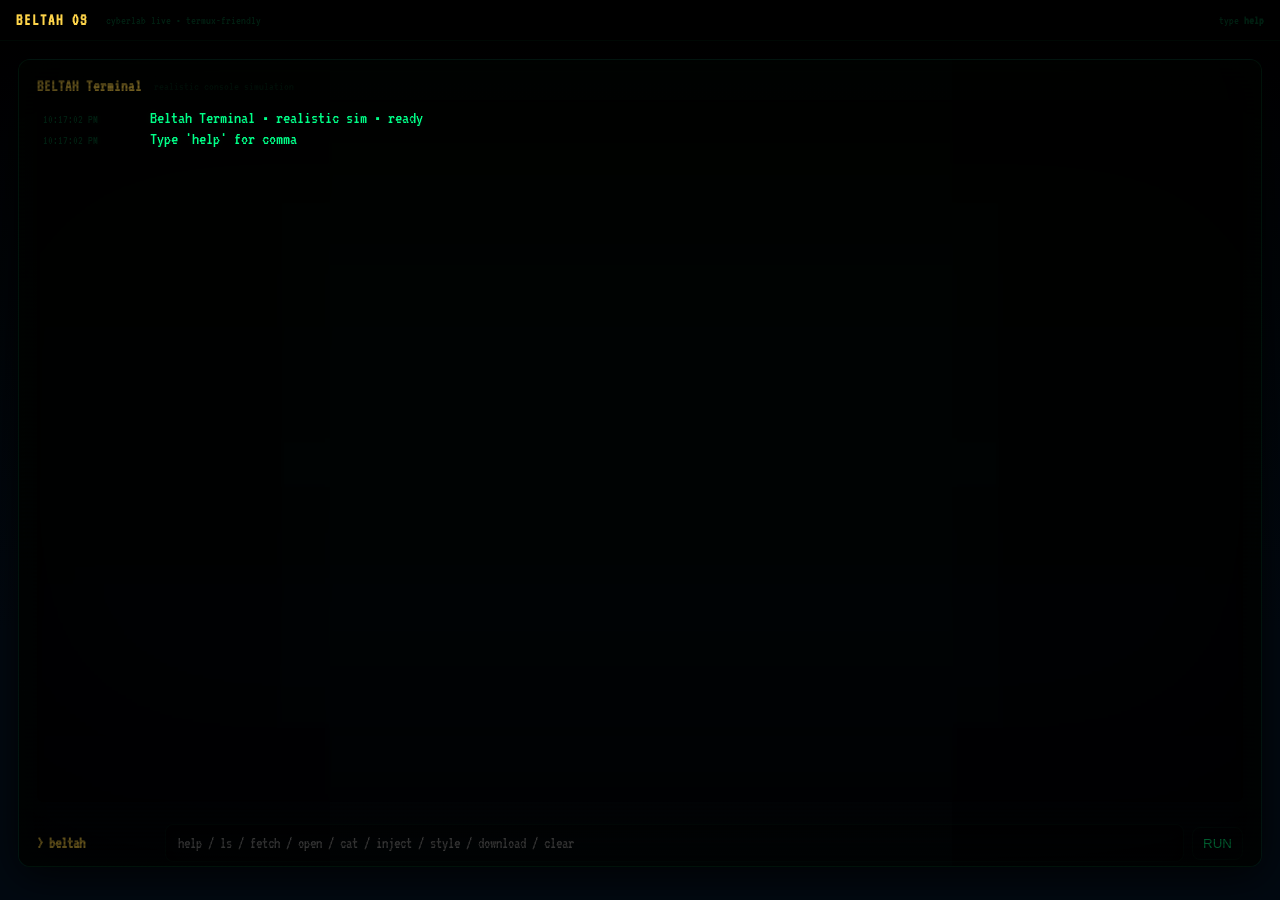
<file: index.html>
<!doctype html>
<html lang="en">
<head>
<meta charset="utf-8" />
<meta name="viewport" content="width=device-width,initial-scale=1" />
<title>BELTAH — Terminal OS (CRT mode)</title>

<!-- font (monospace hacker vibe) -->
<link href="https://fonts.googleapis.com/css2?family=VT323&display=swap" rel="stylesheet">

<style>
  :root{
    --bg:#020305;
    --term-bg: linear-gradient(180deg, rgba(0,4,2,0.98), rgba(2,6,8,0.92));
    --neon: #00ff88;
    --muted: rgba(0,255,136,0.12);
    --accent: #ffd54a;
    --glass: rgba(5,8,10,0.46);
    --mono: 'VT323', ui-monospace, SFMono-Regular, Menlo, Monaco, monospace;
    --realism-intensity: 0.28;
  }

  /* Page */
  html,body{height:100%;margin:0;background:#000;overflow:hidden;font-family:var(--mono);color:var(--neon);-webkit-font-smoothing:antialiased}
  body{background:
    radial-gradient(1200px 400px at 10% 10%, rgba(0,255,136,0.03), transparent 8%),
    radial-gradient(1000px 300px at 90% 80%, rgba(255,213,74,0.01), transparent 12%),
    linear-gradient(180deg,#000,#020911 70%);
  }

  /* Top bar */
  .topbar{position:relative;z-index:6;display:flex;align-items:center;gap:12px;padding:12px 16px;border-bottom:1px solid rgba(0,255,136,0.03);backdrop-filter: blur(2px)}
  .brand{font-weight:800;color:var(--accent);letter-spacing:2px}
  .sub{color:rgba(0,255,136,0.12);font-size:12px;margin-left:6px}
  .muted{color:rgba(0,255,136,0.12);font-size:12px;margin-left:auto}

  /* Shell layout */
  .wrap{display:flex;height:calc(100vh - 56px);gap:12px;padding:18px;box-sizing:border-box}
  .terminal{
    flex:1; background:var(--term-bg); border-radius:12px; padding:18px; box-shadow:
      0 8px 40px rgba(0,0,0,0.8),
      0 0 40px rgba(0,255,136,0.03) inset;
    border: 1px solid rgba(0,255,136,0.06);
    position:relative; overflow:hidden;
  }

  /* CRT overlays */
  .terminal::before{
    content:""; position:absolute;inset:0;pointer-events:none;
    background:linear-gradient(transparent, rgba(0,0,0,0.06));
    mix-blend-mode:overlay;
  }
  .scanlines{position:absolute;inset:0;pointer-events:none;background-image:
    repeating-linear-gradient(0deg, rgba(0,0,0,var(--realism-intensity)), rgba(0,0,0,var(--realism-intensity)) 2px, transparent 2px, transparent 4px);
    opacity:0.85;mix-blend-mode: multiply}
  .vignette{position:absolute;inset:0;pointer-events:none;box-shadow: inset 0 120px 220px rgba(0,0,0,0.6), inset 0 -120px 220px rgba(0,0,0,0.6) }

  /* Glowing header inside terminal */
  .term-header{display:flex;align-items:center;gap:12px;margin-bottom:6px}
  .term-title{color:var(--accent);font-weight:700;letter-spacing:1px}
  .term-sub{color:rgba(0,255,136,0.12);font-size:12px}

  /* Terminal output area */
  .screen{height:calc(100% - 84px);overflow:auto;padding:8px 6px;border-radius:8px;background:rgba(0,0,0,0.06);backdrop-filter: blur(2px)}
  .log-line{font-family:var(--mono);font-size:18px;line-height:1.18;white-space:pre-wrap;color:var(--neon);text-shadow: 0 0 8px rgba(0,255,136,0.06)}
  .time{display:inline-block;color:rgba(0,255,136,0.12);width:92px;font-size:12px;margin-right:8px}
  .cmdline{display:flex;align-items:center;gap:8px;padding-top:12px}

  /* prompt + input */
  .prompt{color:var(--accent);font-weight:700;min-width:120px}
  .input{flex:1;background:transparent;border:1px solid rgba(0,255,136,0.04);padding:10px 12px;border-radius:8px;color:var(--neon);font-family:var(--mono);font-size:16px;outline:none;box-shadow:0 6px 18px rgba(0,0,0,0.6) inset}
  .btn{background:transparent;border:1px solid rgba(0,255,136,0.06);color:var(--neon);padding:8px 10px;border-radius:8px;cursor:pointer}

  /* preview pane */
  .preview{width:420px;min-width:320px;background:linear-gradient(180deg, rgba(2,4,6,0.6), rgba(6,8,10,0.5));border-radius:12px;padding:12px;border:1px solid rgba(0,255,136,0.04);box-shadow:0 10px 40px rgba(0,0,0,0.7)}
  .previewTitle{color:var(--accent);font-weight:700;margin-bottom:8px}
  .previewBody{background:rgba(0,0,0,0.06);border-radius:8px;height:calc(100% - 44px);overflow:auto;padding:10px;font-family:var(--mono);font-size:14px;color:#c9ffd9}

  /* small realism flicker */
  @keyframes flicker {
    0% {opacity:0.98} 5% {opacity:0.84} 7%{opacity:0.95} 10%{opacity:0.9} 100%{opacity:0.98}
  }
  .terminal.flicker { animation: flicker 3s linear infinite }

  /* typewriter cursor (in screen) */
  .typing-cursor { display:inline-block;width:10px;height:18px;background:var(--neon);margin-left:4px;vertical-align:middle;animation:blink 900ms steps(2,start) infinite;box-shadow:0 0 14px rgba(0,255,136,0.2) }
  @keyframes blink{50%{opacity:0}}

  /* mobile tweaks */
  @media (max-width:920px){
    .wrap{flex-direction:column;padding:12px}
    .preview{width:100%;min-width:100%}
    .screen{height:48vh}
  }
</style>
</head>
<body>

<!-- Top bar -->
<div class="topbar">
  <div class="brand">BELTAH OS</div>
  <div class="sub">cyberlab live • termux-friendly</div>
  <div class="muted">type <strong>help</strong></div>
</div>

<!-- Main -->
<div class="wrap">
  <div class="terminal flicker" id="terminalBox" role="application" aria-label="Terminal">
    <div class="scanlines" aria-hidden="true"></div>
    <div class="vignette" aria-hidden="true"></div>

    <div class="term-header">
      <div class="term-title">BELTAH Terminal</div>
      <div class="term-sub">realistic console simulation</div>
    </div>

    <div class="screen" id="screen" aria-live="polite"></div>

    <div class="cmdline" style="margin-top:10px">
      <div class="prompt">&gt; beltah</div>
      <input id="cmd" class="input" placeholder="help / ls / fetch / open / cat / inject / style / download / clear" autocomplete="off" />
      <button id="runBtn" class="btn">RUN</button>
    </div>
  </div>

  <div class="preview" id="previewPane" aria-hidden="true" style="display:none">
    <div class="previewTitle" id="previewTitle">Preview</div>
    <div class="previewBody" id="previewBody"></div>
  </div>
</div>

<script>
/* ========== BELTAH — realistic terminal behavior ========== */
/* Core: improved typewriter output, better UX, same fetch/fs features */

(async () => {
  // known files (same as you had)
  const knownFiles = ['commands.js','effects.js','solarsystem.js','database.json','earthmap.html','hack_montage.html','style.css','hacker-mode.css','earthmap.js','earthmap.html'];

  // tiny in-memory FS
  window.BeltahFS = window.BeltahFS || { files: {} };

  // DOM
  const screen = document.getElementById('screen');
  const input = document.getElementById('cmd');
  const runBtn = document.getElementById('runBtn');
  const preview = document.getElementById('previewPane');
  const previewBody = document.getElementById('previewBody');
  const previewTitle = document.getElementById('previewTitle');
  const terminalBox = document.getElementById('terminalBox');

  // realism tuning
  const TYPE_MIN = 6;  // ms per char minimal
  const TYPE_MAX = 24; // ms per char maximal (randomized)
  const LINES_PAUSE = 80; // pause between automatic lines

  // printing helpers
  function timeStamp() {
    const d = new Date();
    return d.toLocaleTimeString();
  }

  function appendRaw(html) {
    const div = document.createElement('div');
    div.className = 'log-line';
    div.innerHTML = html;
    screen.appendChild(div);
    // keep scrollback sane
    while (screen.children.length > 1200) screen.removeChild(screen.firstChild);
    screen.scrollTop = screen.scrollHeight;
    return div;
  }

  // type out a single line with typewriter effect
  async function typeLine(text, opts = {}) {
    const when = timeStamp();
    const container = appendRaw(`<span class="time">${when}</span> <span class="line-cmd"></span>`);
    const span = container.querySelector('.line-cmd');
    // small chance to add glitchy characters for realism
    const txt = String(text);
    for (let i = 0; i < txt.length; i++) {
      const c = txt[i];
      span.textContent += c;
      screen.scrollTop = screen.scrollHeight;
      await sleep(random(TYPE_MIN, TYPE_MAX));
    }
    // tiny trailing pause
    await sleep(28);
    return container;
  }

  // instant line (no type)
  function instantLine(text, cls='line-cmd') {
    return appendRaw(`<span class="time">${timeStamp()}</span> <span class="${cls}">${escapeHtml(text)}</span>`);
  }

  // quick utilities
  function escapeHtml(s){ return String(s).replace(/&/g,'&amp;').replace(/</g,'&lt;').replace(/>/g,'&gt;'); }
  function sleep(ms){ return new Promise(res=>setTimeout(res, ms)); }
  function random(a,b){ return Math.floor(Math.random()*(b-a+1))+a; }

  // prefill small welcome quickly with type effect
  await typeLine('Beltah Terminal • realistic sim • ready');
  await typeLine("Type 'help' for commands. try: ping Kenya");
  instantLine('Boot @ ' + new Date().toLocaleTimeString());

  // fetch file helper (returns true if fetched)
  async function fetchFile(path) {
    try {
      const res = await fetch(path, {cache:'no-store'});
      if (!res.ok) throw new Error('not found');
      const ct = res.headers.get('content-type') || '';
      let body;
      if (ct.includes('application/json')) body = await res.json();
      else body = await res.text();
      window.BeltahFS.files[path] = { content: body, type: ct || mimeFromExt(path) };
      return true;
    } catch (err) {
      return false;
    }
  }

  function mimeFromExt(name) {
    const ext = (name.split('.').pop()||'').toLowerCase();
    if (ext==='js') return 'application/javascript';
    if (ext==='css') return 'text/css';
    if (ext==='html') return 'text/html';
    if (ext==='json') return 'application/json';
    return 'text/plain';
  }

  // prefetch common files but do not auto-execute (nonblocking)
  knownFiles.forEach(f => {
    fetchFile(f).then(ok => {
      if (ok) instantLine('prefetched: ' + f);
    }).catch(()=>{/*noop*/});
  });

  // Preview helpers
  function showPreview(title, body, isHtml=false) {
    preview.style.display = 'block';
    preview.setAttribute('aria-hidden','false');
    previewTitle.textContent = title;
    previewBody.innerHTML = isHtml ? body : `<pre style="white-space:pre-wrap">${escapeHtml(body)}</pre>`;
  }
  function hidePreview() {
    preview.style.display = 'none';
    preview.setAttribute('aria-hidden','true');
    previewBody.innerHTML = '';
  }

  // injection helpers
  function injectScriptText(jsText, filename='injected.js') {
    try {
      const s = document.createElement('script');
      s.type = 'module';
      s.textContent = jsText;
      document.body.appendChild(s);
      instantLine('Injected script: ' + filename);
      return true;
    } catch(e) {
      instantLine('Script injection failed: ' + e.message, 'line-err');
      return false;
    }
  }
  function applyCssText(cssText, name='injected.css') {
    const s = document.createElement('style');
    s.setAttribute('data-source', name);
    s.textContent = cssText;
    document.head.appendChild(s);
    instantLine('Applied CSS: ' + name);
  }

  // interactive prompt helper (for confirming risky ops)
  function waitForOneInput() {
    return new Promise(resolve => {
      function onKey(e){
        if (e.key === 'Enter') {
          e.preventDefault();
          const v = input.value;
          input.value = '';
          input.removeEventListener('keydown', onKey);
          resolve(v);
        }
      }
      input.addEventListener('keydown', onKey);
      instantLine('Type response and press Enter');
      input.focus();
    });
  }

  // Command implementations (same set as before)
  function cmd_help() {
    instantLine('commands: ls, fetch <file>, cat <file>, open <html>, inject <file.js>, style <file.css>, download <file>, theme hacker|normal, clear');
  }
  function cmd_ls() {
    const files = Array.from(new Set( knownFiles.concat(Object.keys(window.BeltahFS.files)) ));
    instantLine('Known files:');
    files.forEach(f => {
      const tag = window.BeltahFS.files[f] ? ' [cached]' : '';
      instantLine('  ' + f + tag);
    });
  }
  async function cmd_fetch(arg) {
    const file = arg.trim();
    if (!file) { instantLine('usage: fetch <file>'); return; }
    instantLine('fetching ' + file + ' ...');
    const ok = await fetchFile(file);
    if (ok) instantLine('fetched: ' + file);
    else instantLine('failed to fetch: ' + file + ' (CORS / path?)', 'line-err');
  }
  function cmd_cat(arg) {
    const file = arg.trim();
    if (!file) { instantLine('usage: cat <file>'); return; }
    const f = window.BeltahFS.files[file];
    if (!f) { instantLine('file not cached. use fetch ' + file, 'line-err'); return; }
    const s = (typeof f.content === 'object') ? JSON.stringify(f.content, null, 2) : String(f.content);
    showPreview(file, s, false);
  }
  async function cmd_open(arg) {
    const file = arg.trim();
    if (!file) { instantLine('usage: open <htmlfile>'); return; }
    if (!window.BeltahFS.files[file]) {
      const ok = await fetchFile(file);
      if (!ok) { instantLine('open failed: ' + file, 'line-err'); return; }
    }
    const f = window.BeltahFS.files[file];
    const doc = (typeof f.content === 'object') ? JSON.stringify(f.content) : String(f.content);
    // open HTML as iframe via srcdoc
    showPreview(file, doc, true);
    previewBody.innerHTML = '';
    const iframe = document.createElement('iframe');
    iframe.srcdoc = doc;
    iframe.style.width = '100%';
    iframe.style.height = '100%';
    iframe.style.border = '0';
    previewBody.appendChild(iframe);
  }
  async function cmd_inject(arg) {
    const file = arg.trim();
    if (!file) { instantLine('usage: inject <script.js>'); return; }
    instantLine('WARNING: inject executes code. Type YES to confirm.');
    const conf = await waitForOneInput();
    if (conf.trim().toUpperCase() !== 'YES') { instantLine('inject cancelled'); return; }
    if (!window.BeltahFS.files[file]) {
      const ok = await fetchFile(file);
      if (!ok) { instantLine('failed to fetch ' + file, 'line-err'); return; }
    }
    const f = window.BeltahFS.files[file];
    const code = (typeof f.content === 'object') ? JSON.stringify(f.content) : String(f.content);
    injectScriptText(code, file);
  }
  async function cmd_style(arg) {
    const file = arg.trim();
    if (!file) { instantLine('usage: style <file.css>'); return; }
    if (!window.BeltahFS.files[file]) {
      const ok = await fetchFile(file);
      if (!ok) { instantLine('failed to fetch ' + file, 'line-err'); return; }
    }
    const f = window.BeltahFS.files[file];
    const css = (typeof f.content === 'object') ? JSON.stringify(f.content) : String(f.content);
    applyCssText(css, file);
  }
  async function cmd_download(arg) {
    const file = arg.trim();
    if (!file) { instantLine('usage: download <file>'); return; }
    if (!window.BeltahFS.files[file]) {
      const ok = await fetchFile(file);
      if (!ok) { instantLine('failed to fetch ' + file, 'line-err'); return; }
    }
    const f = window.BeltahFS.files[file];
    const data = (typeof f.content === 'object') ? JSON.stringify(f.content, null, 2) : String(f.content);
    const blob = new Blob([data], {type: f.type || 'text/plain'});
    const url = URL.createObjectURL(blob);
    const a = document.createElement('a'); a.href = url; a.download = file; a.click();
    URL.revokeObjectURL(url);
    instantLine('download started: ' + file);
  }
  function cmd_theme(arg) {
    const c = arg.trim().toLowerCase();
    if (c === 'hacker') { document.documentElement.style.setProperty('--neon', '#00ff88'); document.documentElement.style.setProperty('--accent','#ffd54a'); terminalBox.classList.add('flicker'); instantLine('hacker theme on'); }
    else if (c === 'normal') { document.documentElement.style.setProperty('--neon', '#9ef5c9'); terminalBox.classList.remove('flicker'); instantLine('normal theme on'); }
    else instantLine('usage: theme hacker|normal', 'line-err');
  }

  // command dispatcher
  async function dispatchCommand(line) {
    const raw = (line||'').trim();
    if (!raw) return;
    // echo command instantly (like a terminal)
    appendRaw(`<span class="time">${timeStamp()}</span> <span class="line-cmd">&gt; ${escapeHtml(raw)}</span>`);
    const parts = raw.split(/\s+/);
    const cmd = parts[0].toLowerCase();
    const args = parts.slice(1).join(' ');
    switch (cmd) {
      case 'help': cmd_help(); break;
      case 'ls': cmd_ls(); break;
      case 'fetch': await cmd_fetch(args); break;
      case 'cat': cmd_cat(args); break;
      case 'open': await cmd_open(args); break;
      case 'inject': await cmd_inject(args); break;
      case 'style': await cmd_style(args); break;
      case 'download': await cmd_download(args); break;
      case 'theme': cmd_theme(args); break;
      case 'clear': screen.innerHTML=''; instantLine('screen cleared'); break;
      default:
        instantLine('unknown: ' + cmd + ' — type help', 'line-err');
    }
  }

  // handle input
  input.addEventListener('keydown', (e) => {
    if (e.key === 'Enter') {
      e.preventDefault();
      const val = input.value;
      input.value = '';
      dispatchCommand(val);
    }
  });
  runBtn.addEventListener('click', ()=> {
    const v = input.value;
    input.value = '';
    dispatchCommand(v);
  });

  // allow click to hide preview
  screen.addEventListener('click', ()=> {
    if (preview.style.display !== 'none') hidePreview();
    input.focus();
  });

  // expose Beltah API if you want
  window.BeltahAPI = {
    write: (s)=> instantLine(s),
    fetchFile,
    files: window.BeltahFS.files,
    showPreview,
    hidePreview
  };

})();
</script>

</body>
</html>
</file>
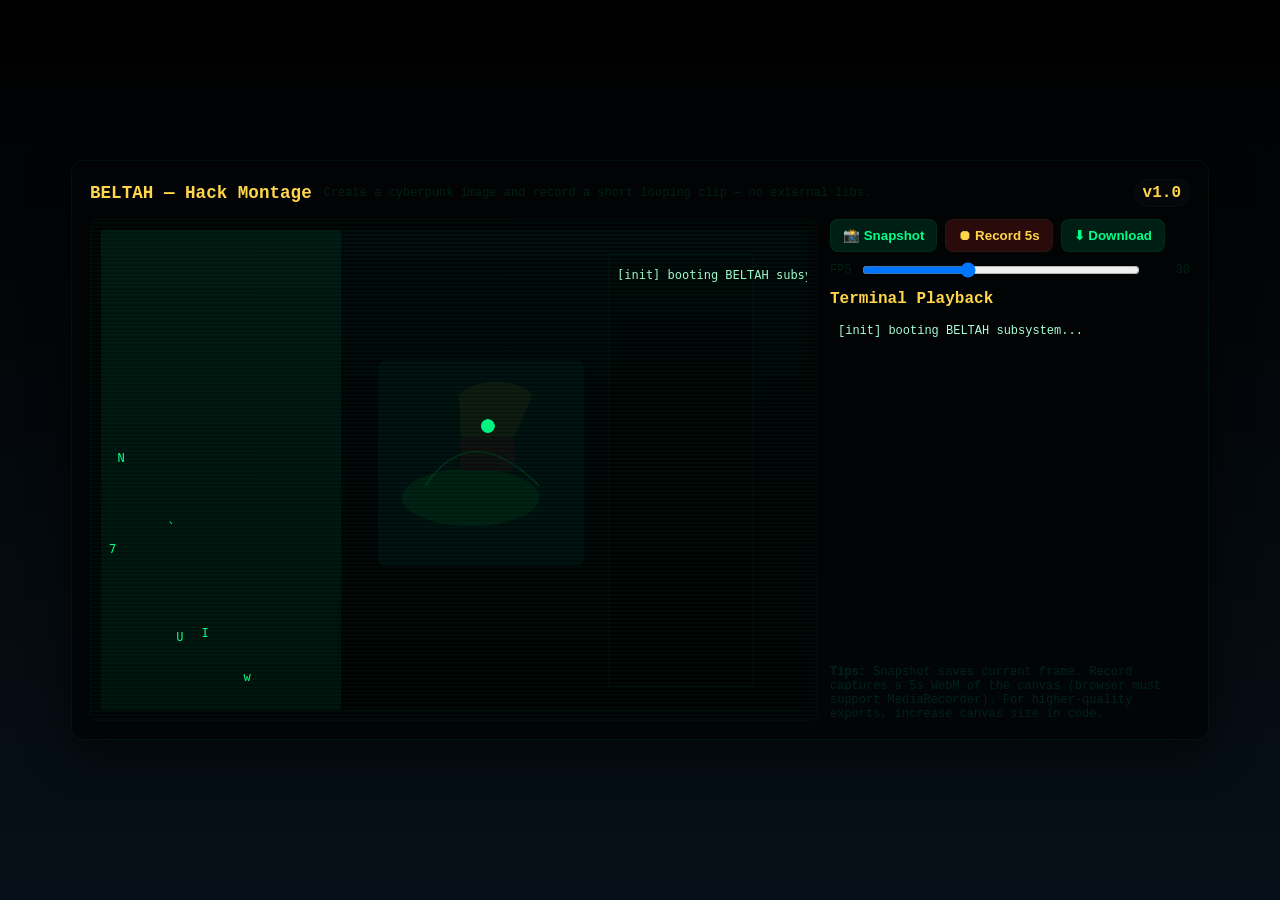
<file: hack_montage.html>
<!doctype html>
<html lang="en">
<head>
<meta charset="utf-8" />
<meta name="viewport" content="width=device-width,initial-scale=1" />
<title>Beltah — Hack Montage (Image + Video)</title>
<style>
  :root{
    --bg:#030312; --neon:#00ff88; --accent:#ffd54a; --muted:rgba(0,255,136,0.12);
    --mono: ui-monospace, SFMono-Regular, Menlo, Monaco, "Courier New", monospace;
  }
  html,body{height:100%;margin:0;background:linear-gradient(180deg,#000,#071018);font-family:var(--mono);color:var(--neon);display:flex;align-items:center;justify-content:center}
  .wrapper{width:1100px;max-width:95vw;background:rgba(2,4,6,0.82);border-radius:12px;padding:18px;border:1px solid rgba(0,255,136,0.06);box-shadow:0 12px 40px rgba(0,0,0,0.6)}
  header{display:flex;align-items:center;gap:12px;margin-bottom:12px}
  header h1{margin:0;color:var(--accent);font-size:1.1rem}
  header p{margin:0;color:var(--muted);font-size:0.85rem}
  .stage{display:flex;gap:12px}
  .panel{flex:1;background:linear-gradient(180deg,rgba(0,0,0,0.25),rgba(0,0,0,0.12));border-radius:8px;padding:10px;position:relative;overflow:hidden;border:1px solid rgba(0,255,136,0.04)}
  canvas{width:100%;height:480px;display:block;background:transparent}
  .right{width:360px;display:flex;flex-direction:column;gap:10px}
  .controls{display:flex;gap:8px;align-items:center}
  button{background:#001f14;border:1px solid rgba(0,255,136,0.06);color:var(--neon);padding:8px 12px;border-radius:8px;cursor:pointer;font-weight:700}
  button.warn{background:#2a0a0a;color:var(--accent)}
  .terminal{height:200px;overflow:auto;background:rgba(0,0,0,0.18);border-radius:6px;padding:8px;font-size:12px;line-height:1.25;color:#a8ffd6}
  .glitch { position:absolute; inset:0; pointer-events:none; mix-blend-mode:overlay; opacity:0.6; }
  .scanlines{position:absolute;inset:0;pointer-events:none;background:repeating-linear-gradient(transparent,transparent 2px, rgba(0,255,136,0.03) 2px, rgba(0,255,136,0.03) 4px)}
  .badge{display:inline-block;background:rgba(255,255,255,0.02);padding:4px 8px;border-radius:999px;border:1px solid rgba(255,255,255,0.02);font-weight:700;color:var(--accent)}
  .meta{font-size:12px;color:var(--muted)}
  @media (max-width:1100px){ .stage{flex-direction:column} .right{width:100%} canvas{height:360px} }
</style>
</head>
<body>
  <div class="wrapper" role="main">
    <header>
      <h1>BELTAH — Hack Montage</h1>
      <p class="meta">Create a cyberpunk image and record a short looping clip — no external libs.</p>
      <span style="margin-left:auto" class="badge">v1.0</span>
    </header>

    <div class="stage">
      <div class="panel">
        <!-- main canvas (composites everything) -->
        <canvas id="stage" width="800" height="480" aria-label="Hack montage canvas"></canvas>

        <!-- SVG hacker portrait (drawn to canvas each frame for sharpness) -->
        <svg id="avatar" xmlns="http://www.w3.org/2000/svg" width="420" height="420" viewBox="0 0 420 420" style="display:none">
          <defs>
            <linearGradient id="g1" x1="0" x2="1">
              <stop offset="0" stop-color="#00ff88"/>
              <stop offset="1" stop-color="#00b384"/>
            </linearGradient>
            <filter id="f1">
              <feGaussianBlur stdDeviation="1.2" result="b"/>
              <feMerge><feMergeNode in="b"/><feMergeNode in="SourceGraphic"/></feMerge>
            </filter>
          </defs>
          <rect width="100%" height="100%" fill="transparent"/>
          <g transform="translate(30,18)" filter="url(#f1)">
            <rect x="0" y="0" width="360" height="360" rx="12" fill="#00110a"/>
            <g transform="translate(22,20)">
              <!-- Simple stylized hooded figure -->
              <ellipse cx="140" cy="220" rx="120" ry="50" fill="url(#g1)" opacity="0.06"/>
              <path d="M120 40 C150 10,220 10,248 40 L218 110 C200 140,140 140,122 110 Z" fill="#0a1710"/>
              <rect x="122" y="114" width="96" height="60" rx="8" fill="#07100b"/>
              <circle cx="170" cy="95" r="12" fill="#00ff88" opacity="0.95"/>
              <path d="M60 200 Q140 80 260 200" stroke="#00ff88" stroke-width="2" fill="none" opacity="0.14"/>
            </g>
          </g>
        </svg>

        <!-- visual overlays -->
        <div class="glitch" id="glitchOverlay" aria-hidden="true"></div>
        <div class="scanlines" aria-hidden="true"></div>
      </div>

      <div class="right">
        <div style="display:flex;flex-direction:column;gap:8px">
          <div class="controls">
            <button id="snapBtn">📸 Snapshot</button>
            <button id="recordBtn" class="warn">⏺ Record 5s</button>
            <button id="downloadLast" disabled>⬇ Download</button>
          </div>
          <div style="display:flex;gap:8px;align-items:center">
            <label class="meta">FPS</label>
            <input id="fpsRange" type="range" min="12" max="60" value="30" style="flex:1" />
            <div id="fpsVal" class="meta" style="width:40px;text-align:right">30</div>
          </div>
        </div>

        <div>
          <div class="panel-title" style="color:var(--accent);font-weight:700;margin-bottom:8px">Terminal Playback</div>
          <div id="terminal" class="terminal" aria-live="polite"></div>
        </div>

        <div style="margin-top:auto;font-size:12px;color:var(--muted)">
          <strong>Tips:</strong> Snapshot saves current frame. Record captures a 5s WebM of the canvas (browser must support MediaRecorder). For higher-quality exports, increase canvas size in code.
        </div>
      </div>
    </div>
  </div>

<script>
/* ===== Hack Montage — Single-file animation + recorder ===== */
(() => {
  const canvas = document.getElementById('stage');
  const ctx = canvas.getContext('2d', { alpha: true });
  const avatarSVG = document.getElementById('avatar');
  const terminalEl = document.getElementById('terminal');
  const snapBtn = document.getElementById('snapBtn');
  const recordBtn = document.getElementById('recordBtn');
  const downloadBtn = document.getElementById('downloadLast');
  const fpsRange = document.getElementById('fpsRange');
  const fpsVal = document.getElementById('fpsVal');

  let W = canvas.width, H = canvas.height;
  let lastTime = 0;
  let fps = Number(fpsRange.value);
  fpsRange.addEventListener('input', ()=> { fps = Number(fpsRange.value); fpsVal.textContent = fps; });

  // Matrix rain setup
  const cols = Math.floor(W / 14);
  let drops = new Array(cols).fill(0).map(()=> Math.random()*H);
  function resize() {
    // keep canvas resolution crisp (2x for sharper export)
    const DPR = Math.min(window.devicePixelRatio || 1.5, 2);
    canvas.width = Math.floor((canvas.clientWidth || 800) * DPR);
    canvas.height = Math.floor((canvas.clientHeight || 480) * DPR);
    canvas.style.width = canvas.clientWidth + 'px';
    canvas.style.height = canvas.clientHeight + 'px';
    W = canvas.width; H = canvas.height;
  }
  // call resize once
  resize();
  window.addEventListener('resize', () => { resize(); });

  // draw avatar svg to an offscreen canvas for speed
  const off = document.createElement('canvas');
  const offCtx = off.getContext('2d');
  function renderAvatar() {
    // render SVG as image
    const svgData = new XMLSerializer().serializeToString(avatarSVG);
    const svgBlob = new Blob([svgData], {type: 'image/svg+xml;charset=utf-8'});
    const url = URL.createObjectURL(svgBlob);
    const img = new Image();
    img.onload = () => {
      // offscreen size about 420x420 scaled by DPR
      const DPR = Math.min(window.devicePixelRatio || 1.5, 2);
      off.width = Math.floor(420 * DPR);
      off.height = Math.floor(420 * DPR);
      offCtx.clearRect(0,0,off.width, off.height);
      offCtx.drawImage(img, 0, 0, off.width, off.height);
      URL.revokeObjectURL(url);
    };
    img.src = url;
  }
  renderAvatar();

  // terminal fake text sequence
  const demoLines = [
    "[init] booting BELTAH subsystem...",
    "[net] scanning global nodes",
    "→ nigeria: 102.89.22.1 • 84ms",
    "→ kenya: 41.79.202.10 • 22ms",
    "→ egypt: 156.209.15.9 • 92ms",
    "[alert] packet-loss spike detected",
    "[trace] routing anomaly — injecting synthetic jitter",
    "[done] snapshot available"
  ];
  let termPos = 0;
  function tickTerminal() {
    if (termPos < demoLines.length) {
      const d = document.createElement('div');
      d.textContent = demoLines[termPos++];
      terminalEl.appendChild(d);
      terminalEl.scrollTop = terminalEl.scrollHeight;
    } else {
      // append random lines
      if (Math.random() < 0.15) {
        const d = document.createElement('div');
        d.textContent = `[probe] cpu ${Math.floor(10+Math.random()*80)}% mem ${Math.floor(10+Math.random()*80)}%`;
        terminalEl.appendChild(d);
        terminalEl.scrollTop = terminalEl.scrollHeight;
      }
    }
  }
  setInterval(tickTerminal, 800);

  // glitch overlay painter
  function paintGlitchOverlay() {
    const overlay = document.getElementById('glitchOverlay');
    const w = overlay.clientWidth, h = overlay.clientHeight;
    // create simple flicker bars as inline SVG background
    const bars = [];
    for (let i=0;i<6;i++){
      const top = Math.floor(Math.random()*h);
      const height = Math.floor(2 + Math.random()*12);
      const left = Math.floor(Math.random()*w);
      const width = Math.floor(40 + Math.random()* (w/2));
      const color = (Math.random()<0.5) ? '#00ff88' : '#00b384';
      bars.push(`<rect x="${left}" y="${top}" width="${width}" height="${height}" fill="${color}" opacity="${(Math.random()*0.12+0.02).toFixed(2)}"/>`);
    }
    const svg = `<svg xmlns='http://www.w3.org/2000/svg' width='${w}' height='${h}'>${bars.join('')}</svg>`;
    overlay.style.backgroundImage = `url('data:image/svg+xml;utf8,${encodeURIComponent(svg)}')`;
  }
  setInterval(paintGlitchOverlay, 300);

  // draw frame
  function drawFrame(now) {
    requestAnimationFrame(drawFrame);
    if (!lastTime) lastTime = now;
    const elapsed = now - lastTime;
    if (elapsed < (1000 / fps)) return;
    lastTime = now;

    // clear
    ctx.clearRect(0,0,W,H);

    // background vignette
    const g = ctx.createLinearGradient(0,0,0,H);
    g.addColorStop(0, 'rgba(0,8,10,0.85)');
    g.addColorStop(1, 'rgba(0,0,0,0.5)');
    ctx.fillStyle = g;
    ctx.fillRect(0,0,W,H);

    // draw matrix rain left area
    const colsLocal = Math.floor(W / (40 * (window.devicePixelRatio || 1)));
    const fontSize = Math.max(12, Math.floor(W/80));
    ctx.font = `${fontSize}px monospace`;
    ctx.textBaseline = 'top';
    ctx.fillStyle = 'rgba(0,255,136,0.06)';
    ctx.fillRect(0,0, Math.floor(W*0.34), H);

    // matrix chars
    ctx.fillStyle = '#00ff88';
    for (let i = 0; i < colsLocal; i++) {
      const x = i * (fontSize * 0.7) + 8;
      let y = Math.floor((drops[i] || Math.random()*H));
      const text = String.fromCharCode(33 + Math.floor(Math.random()*94));
      ctx.fillText(text, x, y);
      drops[i] = (y > H && Math.random() > 0.975) ? 0 : y + fontSize * (0.8 + Math.random()*0.9);
    }

    // centered avatar (draw from offscreen if ready)
    if (off.width) {
      const avW = Math.floor(W*0.34);
      const avH = Math.floor(avW * (off.height / off.width));
      const ax = Math.floor(W*0.34 + 20);
      const ay = Math.floor((H - avH)/2);
      ctx.drawImage(off, 0, 0, off.width, off.height, ax, ay, avW, avH);
      // subtle glow
      ctx.save();
      ctx.shadowColor = 'rgba(0,255,136,0.25)';
      ctx.shadowBlur = 20;
      ctx.fillStyle = 'rgba(0,0,0,0)';
      ctx.fillRect(ax-6, ay-6, avW+12, avH+12);
      ctx.restore();
    }

    // right side animated scanning terminal box
    const rx = Math.floor(W*0.72);
    ctx.fillStyle = 'rgba(0,0,0,0.25)';
    ctx.fillRect(rx, 24, Math.floor(W*0.25)-32, H - 48);
    ctx.strokeStyle = 'rgba(0,255,136,0.06)';
    ctx.strokeRect(rx, 24, Math.floor(W*0.25)-32, H - 48);

    // terminal simulated lines (draw last few)
    ctx.fillStyle = '#9ef5c9';
    ctx.font = `${Math.max(12, Math.floor(W/110))}px monospace`;
    const lines = Array.from(terminalEl.children).slice(-14).map(n=>n.textContent);
    for (let i = 0; i < lines.length; i++) {
      ctx.fillText(lines[i], rx + 8, 40 + i * (Math.floor(W/110)+6));
    }

    // edges: scanlines & vignette
    ctx.fillStyle = 'rgba(0,0,0,0.06)';
    for (let i=0;i<8;i++){
      ctx.fillRect(0, H - i*6, W, 1);
    }
  }
  requestAnimationFrame(drawFrame);

  // Snapshot export
  snapBtn.addEventListener('click', ()=> {
    try {
      const dataUrl = canvas.toDataURL('image/png');
      const a = document.createElement('a');
      a.href = dataUrl;
      a.download = `beltah-montage-${Date.now()}.png`;
      a.click();
    } catch (e) {
      alert('Snapshot failed: ' + e.message);
    }
  });

  // MediaRecorder capture
  let lastBlobUrl = null;
  async function recordCanvas(duration = 5000) {
    if (!('MediaRecorder' in window)) { alert('MediaRecorder not supported in this browser'); return null; }
    const stream = canvas.captureStream(Math.min(60, fps)); // cap
    const mime = MediaRecorder.isTypeSupported('video/webm;codecs=vp9') ? 'video/webm;codecs=vp9' : 'video/webm';
    const recorder = new MediaRecorder(stream, { mimeType: mime });
    const chunks = [];
    recorder.ondataavailable = (e) => { if (e.data && e.data.size) chunks.push(e.data); };
    recorder.start();
    recordBtn.disabled = true;
    recordBtn.textContent = '⏺ Recording...';
    await new Promise(resolve => setTimeout(resolve, duration));
    recorder.stop();
    await new Promise(resolve => recorder.onstop = resolve);
    recordBtn.disabled = false;
    recordBtn.textContent = '⏺ Record 5s';
    if (chunks.length === 0) return null;
    const blob = new Blob(chunks, { type: mime });
    if (lastBlobUrl) URL.revokeObjectURL(lastBlobUrl);
    lastBlobUrl = URL.createObjectURL(blob);
    downloadBtn.href = lastBlobUrl;
    downloadBtn.download = `beltah-montage-${Date.now()}.webm`;
    downloadBtn.disabled = false;
    return lastBlobUrl;
  }

  recordBtn.addEventListener('click', async ()=> {
    downloadBtn.disabled = true;
    await recordCanvas(5000);
    // auto-click download after recording finished (optional)
  });

  downloadBtn.addEventListener('click', ()=> {
    // link already set
  });

  // initial small cooldown to render avatar properly
  setTimeout(renderAvatar, 300);
})();
</script>
</body>
</html>
</file>
